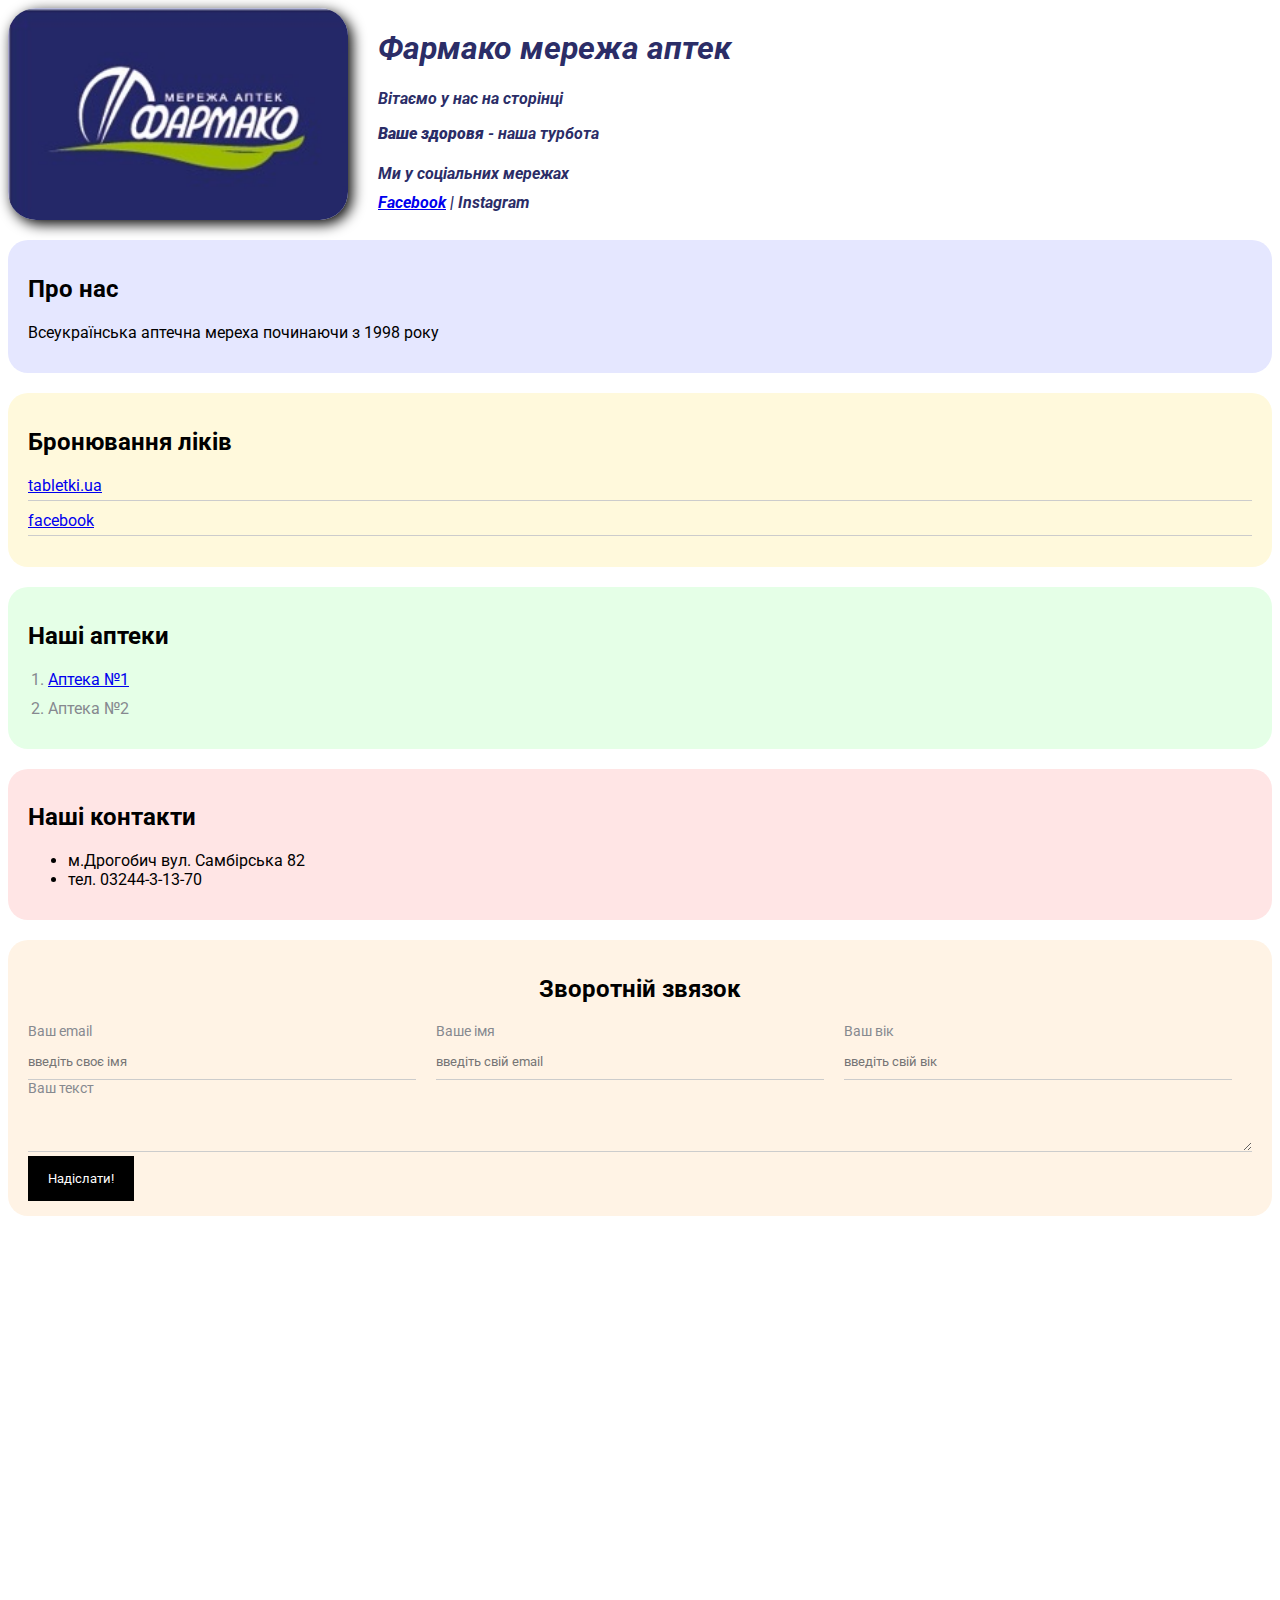
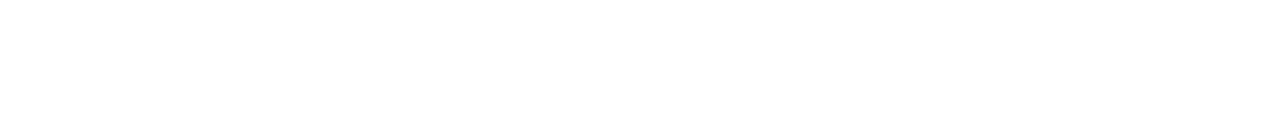
<file: index.htm>
<!DOCTYPE html>
<html>
    <head>
        <meta charset="UTF-8">
        <title>Вас вітає мережа аптек Фармако</title>
        <link href="styles.css"
        rel="stylesheet" />

    </head>
    <body>
        <class="container">

     <div class="info">
            <img src="logo.jpg" alt="logo_farmako"
                    class="logo" />
                <div class="info-text">
                    <h1>Фармако мережа аптек</h1>
                    <p>Вітаємо у нас на сторінці</p>
                    <p><strong>Ваше здоровя</strong> - наша турбота</p>
                    <h4>Ми у соціальних мережах</h4>
                    <a href="https://www.facebook.com/farmacko/"
                    target="_blank">Facebook</a> 
                    |
                    <a>Instagram</a>
                </div>
    </div>   
        

        <div class="card bg-blue">
        <h2>Про нас</h2>
        <p>Всеукраїнська аптечна мереха починаючи з 1998 року</p>
    </div>
    

         
    
         
    

    <div class="card bg-yellow">

        <h2>Бронювання ліків</h2>
        <ul class="link-list">
            <li>
        <a href="https://tabletki.ua/uk/" target="_blank">tabletki.ua</a>
        </li>
        <li>
            <a href="https://www.facebook.com/farmacko/" target="blank">facebook</a>
        </li>
        </ul>

    </div>


<div class="card bg-green">
        <h2>Наші аптеки</h2>
        <ol class="list">
            <li><a href="apteka1.html" target="_blank">Аптека №1</a></li>
            <li>Аптека №2</li>
        
        </ol>
</div>


<div class="card bg-red">
        <h2>Наші контакти</h2>
        <ul>
        <li>м.Дрогобич вул. Самбірська 82</li>
        <li>тел. 03244-3-13-70</li>
        </ul>
</div>

<div class="card bg-orange">

    <div class="contact">
        <h2>Зворотній звязок</h2>
    <form action="/">
        <div class="row">
        <div class="form-group">
        <label for="name">Ваш email</label>
        <input type="email" id="email"
        placeholder="введіть своє імя">
    </div>
    <div class="form-group">
        <label for="name">Ваше імя</label>
        <input type="text" id="name"
        placeholder="введіть свій email">
    </div>

    <div class="form-group">
        <label for="number">Ваш вік</label>
        <input type="number"
        placeholder="введіть свій вік">
    </div>
    </div>

    <div class="form-group">
    <label for="text">Ваш текст</label>
    <textarea id="text"></textarea>

</div>
        <input class="btn" type="submit" value="Надіслати!">
    


    </form>
</div>

<div class="position">
    <div class="box">
        
    </div>

</div>
</div>

        

    
    </div>

    

        <div style="margin-bottom: 500px;;">
    </div>
        
        

    
</body>
    </html>
</file>
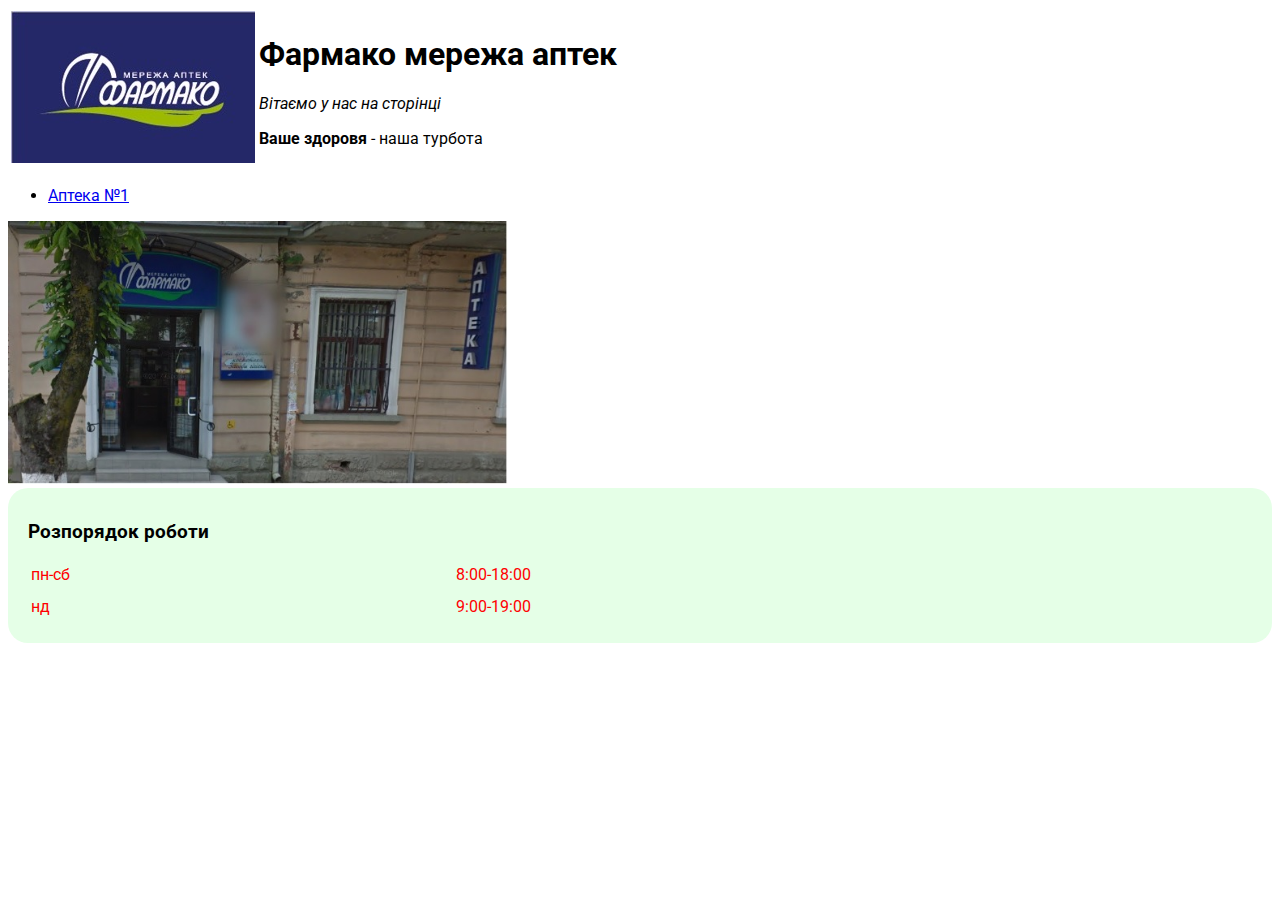
<file: apteka1.html>
<!DOCTYPE html>
<html>
<head>
    <meta charset="UTF-8">
    <title>Вас вітає мережа аптек Фармако</title>
    <link href="styles.css"
        rel="stylesheet" />
   
</head>
<body>
    <table>
        <tr>
            <td>
                <img src="logo.jpg" alt="logo_farmako">
            </td>
            <td>
                <h1> Фармако мережа аптек</h1>
                <p><em>Вітаємо у нас на сторінці</em></p>
                <p><strong>Ваше здоровя</strong> - наша турбота</p>
            </td>
        </tr>
    
    </table>
        <ul>
        <li>
            <a href="https://www.google.com/search?q=%D0%B4%D1%80%D0%BE%D0%B3%D0%BE%D0%B1%D0%B8%D1%87%20%D0%B0%D0%BF%D1%82%D0%B5%D0%BA%D0%B0%20%D1%84%D0%B0%D1%80%D0%BC%D0%B0%D0%BA%D0%BE&oq=
            %D0%B4%D1%80%D0%BE%D0%B3%D0%BE%D0%B1%D0%B8%D1%87+%D0%B0%D0%BF%D1%82%D0%B5%D0%BA%D0%B0+%D1%84%D0%B0%D1%80%D0%BC%D0%B0&aqs=chrome.1.69i57j0i512j0i22i30l2.11123j0j7&sourceid=chrome&ie
            =UTF-8&tbs=lf:1,lf_ui:3&tbm=lcl&rflfq=1&num=10&rldimm=11332490731807588487&lqi=CizQtNGA0L7Qs9C-0LHQuNGHINCw0L_RgtC10LrQsCDRhNCw0YDQvNCw0LrQvlouIizQtNGA0L7Qs9C-0LHQuNGHINCw0L_RgtC10L
            rQsCDRhNCw0YDQvNCw0LrQvpIBCHBoYXJtYWN5qgEjEAEqHyIb0LDQv9GC0LXQutCwINGE0LDRgNC80LDQutC-KCI&ved=2ahUKEwj9xoSt0dL3AhUFiYsKHUc-AVEQvS56BAgEEAE&sa=X&rlst=f#rlfi=hd:;si:11332490731807588487
            ,l,CizQtNGA0L7Qs9C-0LHQuNGHINCw0L_RgtC10LrQsCDRhNCw0YDQvNCw0LrQvlouIizQtNGA0L7Qs9C-0LHQuNGHINCw0L_RgtC10LrQsCDRhNCw0YDQvNCw0LrQvpIBCHBoYXJtYWN5qgEjEAEqHyIb0LDQv9GC0LXQutCwINGE0LDRgNC8
            0LDQutC-KCI;mv:[[49.364532399999995,23.5418879],[49.3495218,23.496050399999998]];tbs:lrf:!1m4!1u3!2m2!3m1!1e1!2m1!1e3!3sIAE,lf:1,lf_ui:3" target="_blank"> Аптека №1</a>


        </li>
    </ul>
    <img src="apteka1.jpg" alt="shevchenka" width="500"/>
    <div class="card bg-green">
    <h3>Розпорядок роботи</h3>
    <table class="table">
        
        <tr>
            <td>пн-сб</td>
            <td>8:00-18:00</td>
        </tr>
        <tr>
            <td>нд</td>
            <td>9:00-19:00</td>
        </tr>
    </table>

</div>



</body>
</html>
</file>
<file: styles.css>
@import url('https://fonts.googleapis.com/css2?family=Roboto&display=swap');


body {
    background-color: white;
    color: black;

    /*font-size: 16px;
    font: weight normal;
    font-family: 'Roboto', sans-serif;*/

    font-family: 'Roboto', sans-serif;

    font: normal 16px 'Roboto', sans-serif;
}

a:hover {
    text-decoration: underline;
}

a:active {
    color: blue;
}

a:visited {
    color: grey;
}

.logo {
    width: 340px;
    border-radius: 28px;
    box-shadow: 4px 4px 14px rgba(0, 0, 0, 25);
}
.info {
    display: flex;
    color: rgb(43, 45, 103);
    margin: 0;
    font-style: italic;
    font-weight: bold;
    text-decoration: underline;
    text-decoration: none;
    margin-bottom: 20px;
    /*text-transform: uppercase;*/
    /*letter-spacing: 15px;*/
    /*word-spacing: 3px;*/

}

@media (max-width: 700px) {
    .info {
        text-align: center;
        display: block;
    }
}

.info-text {
    margin-left: 30px;
}

.info-text h4{
    margin-bottom: 10px;
}
/*box model*/

.container {
    max-width: 750px;
    margin: auto;
    padding-top: 30px;

}
/* /* .social { */
    /* background: green; */
    /* padding: 15px; */
    /*padding: 15px 40px;*/
    /*padding: 15px 20px 25px 35px;*/
    /* border: 5px solid red;
    margin:  5px;
    border-bottom-style: dotted;
    border-top-width: 15px;
    border-right-color: blue; */

/* } */ 

/*.box-model > div {
    float: left;
    background: red;
    border: 4px solid green;
    height: 200px;
    width: 25%;
    box-sizing: border-box;


} */

.bg-yellow {
    background: #fff9dc;

}

.bg-green{
    background: #e5ffe7;

}

.bg-red {
    background: #ffe5e5;

}

.bg-blue {
    background: #e5e7ff;

}

.bg-orange {
    background: #fff3e5;

}

.card {
    padding: 15px 20px;
    margin-bottom: 20px;
    border-radius: 20px;
}

.card h2 {
    margin-bottom: 20px;
}

.list {
    padding: 0 20px;
    
}

.list li {
    color: #86898f;
    margin-bottom: 10px;
    
}

.table {
    width: 100%;
}

.table td {
    padding-bottom: 10px;
}

.table td:nth-child(1), .table td:nth-child(2){
    color:red
}

.link-list {
    list-style: none;
    padding: 0%;
}

.link-list li {
margin-bottom: 10px;
padding-bottom: 5px;
border-bottom: 1px solid #ccc;

}

.contact h2{
    text-align: center;

}
 .form-group label {
     display: block;
     font-size: 14px;
     color: #86898f;
 }

 .form-group input,
 .form-group textarea {
     width: 100%;
     box-sizing: border-box;
     border:none;
     background-color: transparent;
     border-bottom: 1px solid #ccc;
     color: black;
     padding: 15px 0px 10px;
     outline: none;
     font-family: inherit;


 }

 .row {
     display: flex;
     margin-top: 20px;
 }

 .row >.form-group {
     width: 50%;
     margin-right: 20px;
 }

 .row > .form-group:first-child {
     margin-right: 20px;
 }

 .btn {
     background: black;
     color: white;
     padding: 15px 20px;
     border: none;
     font-family: inherit;
     cursor: pointer;
 }

 .btn:hover {
     opacity: 0.9;
 }

 /*position*/

 /*.position {
     position: relative;
     border: 4px solid black;
     margin-top: 40px;
     padding: 20px;
     height: 300px;

 }

 .box {
     position: fixed;
     bottom: 50px;
     right: 50px;
     width: 50px;
     height: 50px;
     background: lightcoral;
 }*/
</file>
